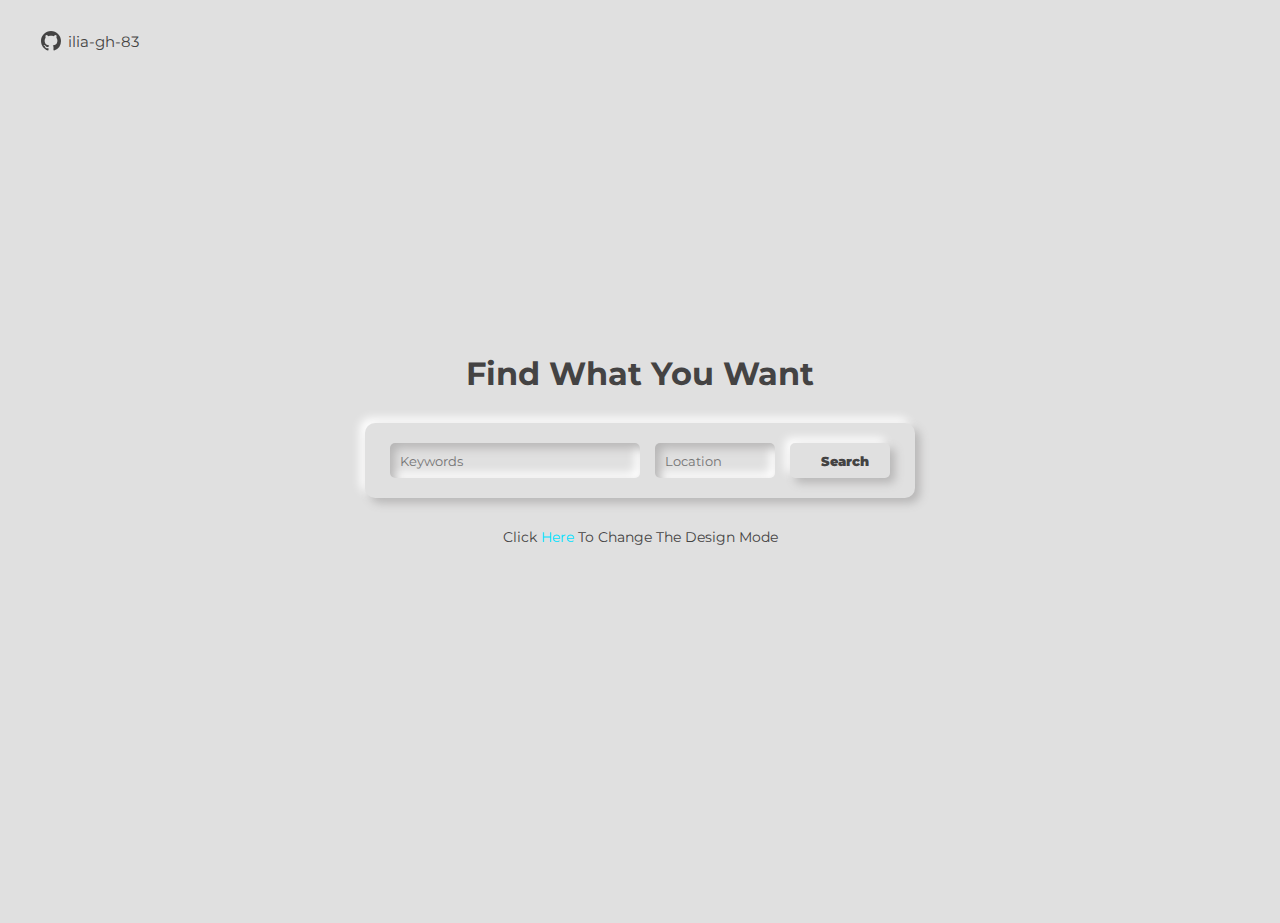
<file: index.html>
<!DOCTYPE html>
<html lang="en">
  <head>
    <meta charset="UTF-8" />
    <meta http-equiv="X-UA-Compatible" content="IE=edge" />
    <meta name="viewport" content="width=device-width, initial-scale=1.0" />
    <title>@ilia-gh-83</title>
    <link rel="stylesheet" href="style.css" />
    <link rel="preconnect" href="https://fonts.googleapis.com" />
    <link rel="preconnect" href="https://fonts.gstatic.com" crossorigin />
    <link
      href="https://fonts.googleapis.com/css2?family=Montserrat&display=swap"
      rel="stylesheet"
    />
  </head>
  <body>
    <div class="github">
      <div class="gh">
        <svg
          xmlns="http://www.w3.org/2000/svg"
          width="20"
          height="20"
          fill="currentColor"
          class="bi bi-github"
          viewBox="0 0 16 16"
        >
          <path
            d="M8 0C3.58 0 0 3.58 0 8c0 3.54 2.29 6.53 5.47 7.59.4.07.55-.17.55-.38 0-.19-.01-.82-.01-1.49-2.01.37-2.53-.49-2.69-.94-.09-.23-.48-.94-.82-1.13-.28-.15-.68-.52-.01-.53.63-.01 1.08.58 1.23.82.72 1.21 1.87.87 2.33.66.07-.52.28-.87.51-1.07-1.78-.2-3.64-.89-3.64-3.95 0-.87.31-1.59.82-2.15-.08-.2-.36-1.02.08-2.12 0 0 .67-.21 2.2.82.64-.18 1.32-.27 2-.27.68 0 1.36.09 2 .27 1.53-1.04 2.2-.82 2.2-.82.44 1.1.16 1.92.08 2.12.51.56.82 1.27.82 2.15 0 3.07-1.87 3.75-3.65 3.95.29.25.54.73.54 1.48 0 1.07-.01 1.93-.01 2.2 0 .21.15.46.55.38A8.012 8.012 0 0 0 16 8c0-4.42-3.58-8-8-8z"
          />
        </svg>
        <p>ilia-gh-83</p>
      </div>
    </div>
    <div class="head">
      <h1>Find What You Want</h1>
      <div class="container">
        <input class="txt1" type="text" placeholder="Keywords" />
        <input class="txt2" type="text" placeholder="Location" />
        <input class="button" type="button" value="Search" />
      </div>
      <p id="dm">
        Click <a id="link" href="index2.html">Here</a> To Change The Design Mode
      </p>
    </div>
  </body>
</html>
</file>
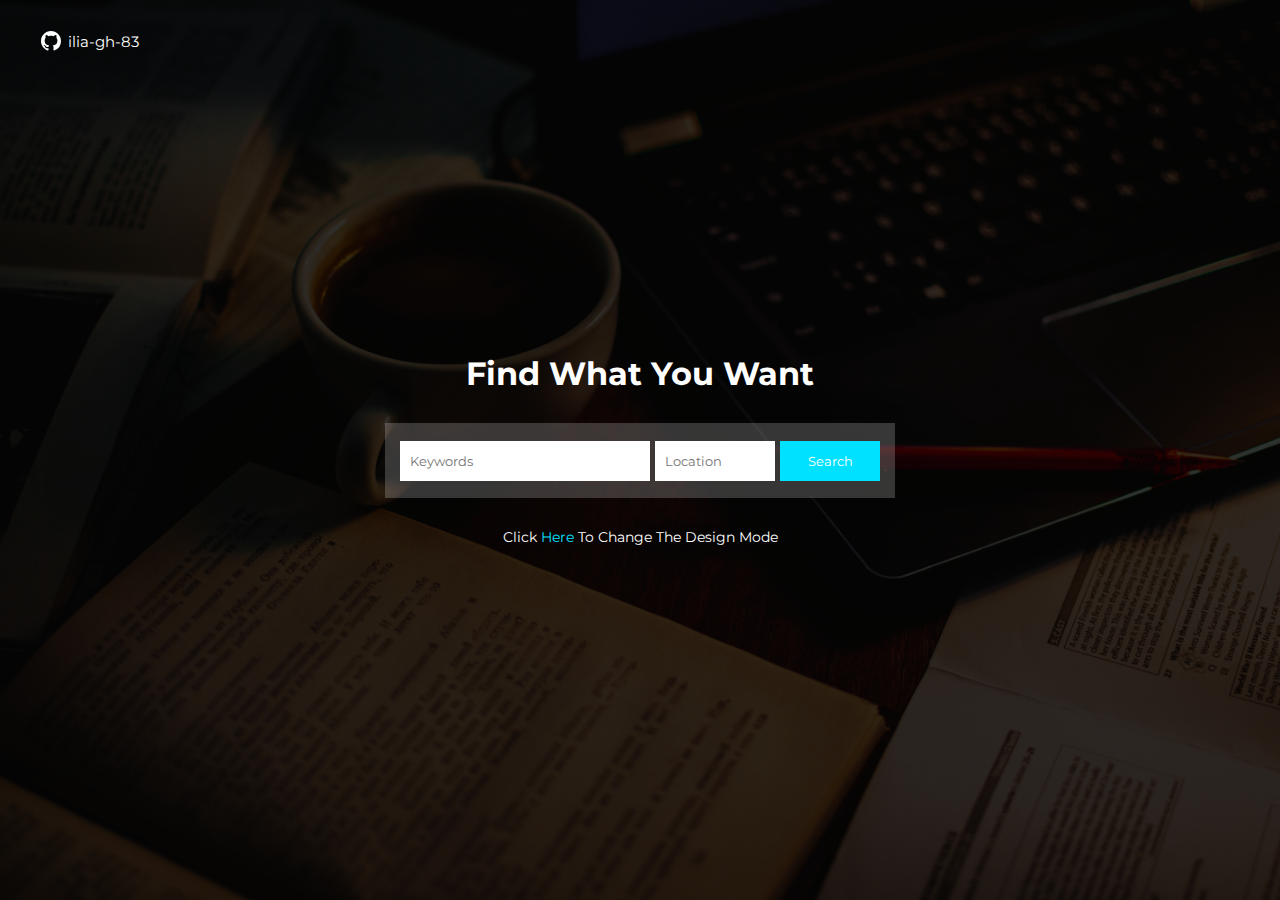
<file: index2.html>
<!DOCTYPE html>
<html lang="en">
  <head>
    <meta charset="UTF-8" />
    <meta http-equiv="X-UA-Compatible" content="IE=edge" />
    <meta name="viewport" content="width=device-width, initial-scale=1.0" />
    <title>@ilia-gh-83</title>
    <link rel="stylesheet" href="style2.css" />
    <link rel="preconnect" href="https://fonts.googleapis.com" />
    <link rel="preconnect" href="https://fonts.gstatic.com" crossorigin />
    <link
      href="https://fonts.googleapis.com/css2?family=Montserrat&display=swap"
      rel="stylesheet"
    />
  </head>
  <body>
    <div class="github">
      <div class="gh">
        <svg
          xmlns="http://www.w3.org/2000/svg"
          width="20"
          height="20"
          fill="currentColor"
          class="bi bi-github"
          viewBox="0 0 16 16"
        >
          <path
            d="M8 0C3.58 0 0 3.58 0 8c0 3.54 2.29 6.53 5.47 7.59.4.07.55-.17.55-.38 0-.19-.01-.82-.01-1.49-2.01.37-2.53-.49-2.69-.94-.09-.23-.48-.94-.82-1.13-.28-.15-.68-.52-.01-.53.63-.01 1.08.58 1.23.82.72 1.21 1.87.87 2.33.66.07-.52.28-.87.51-1.07-1.78-.2-3.64-.89-3.64-3.95 0-.87.31-1.59.82-2.15-.08-.2-.36-1.02.08-2.12 0 0 .67-.21 2.2.82.64-.18 1.32-.27 2-.27.68 0 1.36.09 2 .27 1.53-1.04 2.2-.82 2.2-.82.44 1.1.16 1.92.08 2.12.51.56.82 1.27.82 2.15 0 3.07-1.87 3.75-3.65 3.95.29.25.54.73.54 1.48 0 1.07-.01 1.93-.01 2.2 0 .21.15.46.55.38A8.012 8.012 0 0 0 16 8c0-4.42-3.58-8-8-8z"
          />
        </svg>
        <p>ilia-gh-83</p>
      </div>
    </div>
    <div class="head">
      <h1>Find What You Want</h1>
      <div class="container">
        <input class="txt1" type="text" placeholder="Keywords" />
        <input class="txt2" type="text" placeholder="Location" />
        <input class="button" type="button" value="Search" />
      </div>
      <p id="dm">
        Click <a id="link" href="index3.html">Here</a> To Change The Design Mode
      </p>
    </div>
  </body>
</html>
</file>
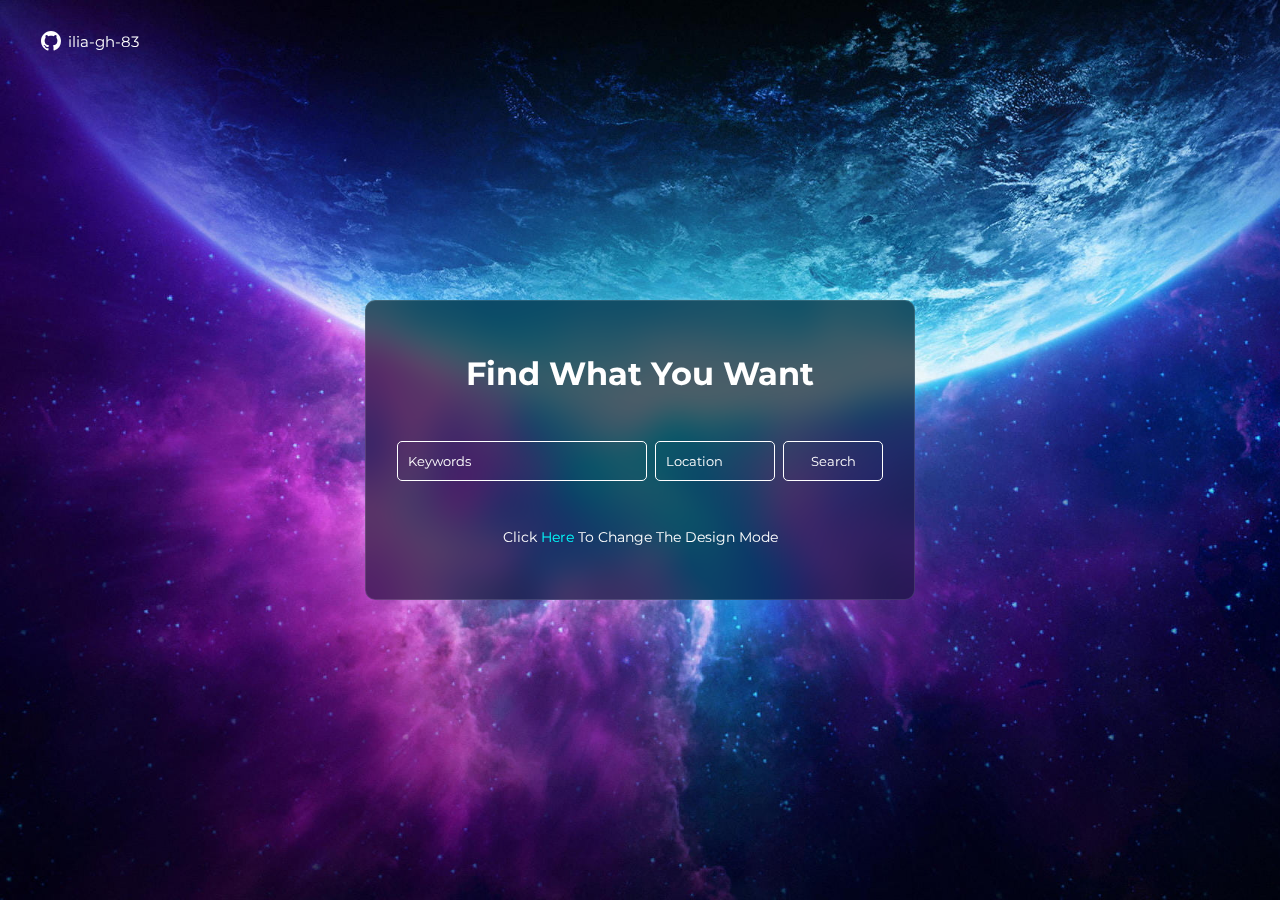
<file: index3.html>
<!DOCTYPE html>
<html lang="en">
  <head>
    <meta charset="UTF-8" />
    <meta http-equiv="X-UA-Compatible" content="IE=edge" />
    <meta name="viewport" content="width=device-width, initial-scale=1.0" />
    <title>@ilia-gh-83</title>
    <link rel="stylesheet" href="style3.css" />
    <link rel="preconnect" href="https://fonts.googleapis.com" />
    <link rel="preconnect" href="https://fonts.gstatic.com" crossorigin />
    <link
      href="https://fonts.googleapis.com/css2?family=Montserrat&display=swap"
      rel="stylesheet"
    />
  </head>
  <body>
    <div class="github">
      <div class="gh">
        <svg
          xmlns="http://www.w3.org/2000/svg"
          width="20"
          height="20"
          fill="currentColor"
          class="bi bi-github"
          viewBox="0 0 16 16"
        >
          <path
            d="M8 0C3.58 0 0 3.58 0 8c0 3.54 2.29 6.53 5.47 7.59.4.07.55-.17.55-.38 0-.19-.01-.82-.01-1.49-2.01.37-2.53-.49-2.69-.94-.09-.23-.48-.94-.82-1.13-.28-.15-.68-.52-.01-.53.63-.01 1.08.58 1.23.82.72 1.21 1.87.87 2.33.66.07-.52.28-.87.51-1.07-1.78-.2-3.64-.89-3.64-3.95 0-.87.31-1.59.82-2.15-.08-.2-.36-1.02.08-2.12 0 0 .67-.21 2.2.82.64-.18 1.32-.27 2-.27.68 0 1.36.09 2 .27 1.53-1.04 2.2-.82 2.2-.82.44 1.1.16 1.92.08 2.12.51.56.82 1.27.82 2.15 0 3.07-1.87 3.75-3.65 3.95.29.25.54.73.54 1.48 0 1.07-.01 1.93-.01 2.2 0 .21.15.46.55.38A8.012 8.012 0 0 0 16 8c0-4.42-3.58-8-8-8z"
          />
        </svg>
        <p>ilia-gh-83</p>
      </div>
    </div>
    <div class="head">
      <h1>Find What You Want</h1>
      <div class="container">
        <input class="txt1" type="text" placeholder="Keywords" />
        <input class="txt2" type="text" placeholder="Location" />
        <input class="button" type="button" value="Search" />
      </div>
      <p id="dm">
        Click <a id="link" href="index.html">Here</a> To Change The Design Mode
      </p>
    </div>
  </body>
</html>
</file>
<file: style.css>
:root {
  --color: #e0e0e0;
  --dark: rgb(183, 182, 182);
  --text: rgb(68, 67, 67);
}

* {
  margin: 0;
  padding: 0;
  box-sizing: border-box;
}

body {
  position: relative;
  background-color: var(--color);
  width: 100vw;
  height: 100vh;
  display: flex;
  justify-content: center;
  align-items: center;
  font-family: "Montserrat", sans-serif;
}

.github {
  width: 100vw;
  height: 100vh;
  position: absolute;
  display: flex;
  flex-direction: row;
  gap: 5px;
  justify-content: flex-start;
  top: 1.5em;
  left: 1em;
  color: var(--text);
  font-size: 15px;
  z-index: -1;
}

.gh {
  display: flex;
  width: 10em;
  height: 2.5em;
  gap: 0.5em;
  flex-direction: row;
  justify-content: center;
  align-items: center;
}

.head {
  display: flex;
  align-items: center;
  justify-content: center;
  flex-direction: column;
  gap: 30px;
  color: var(--text);
  height: 100vh;
  width: 100vw;
}

.container {
  display: flex;
  align-items: center;
  justify-content: center;
  gap: 15px;
  background-color: var(--color);
  width: 550px;
  height: 75px;
  border-radius: 10px;
  box-shadow: 5px 5px 10px var(--dark), -5px -5px 10px white;
}

.txt1 {
  font-family: inherit;
  background-color: var(--color);
  border: none;
  outline: none;
  border-radius: 5px;
  color: var(--text);
  padding-left: 10px;
  box-shadow: inset 5px 5px 10px var(--dark), inset -5px -5px 10px white;
  width: 250px;
  height: 35px;
}

.txt2 {
  font-family: inherit;
  background-color: var(--color);
  border: none;
  outline: none;
  border-radius: 5px;
  color: var(--text);
  padding-left: 10px;
  box-shadow: inset 5px 5px 10px var(--dark), inset -5px -5px 10px white;

  width: 120px;
  height: 35px;
}

.button {
  text-align: center;
  font-family: inherit;
  font-weight: 900;
  background-color: var(--color);
  border: none;
  outline: none;
  border-radius: 5px;
  color: var(--text);
  padding-left: 10px;
  box-shadow: 5px 5px 10px var(--dark), -5px -5px 10px white;
  width: 100px;
  height: 35px;
  transition: 250ms ease-in-out;
}

.button:hover {
  color: rgba(0, 225, 255, 0.7);
}

.button:focus {
  color: rgba(0, 225, 255, 0.7);
  box-shadow: inset -3px -3px 5px var(--dark), inset 3px 3px 5px var(--dark);
}

#dm {
  font-size: 14px;
}

#link {
  text-decoration: none;
  color: rgba(0, 225, 255, 1);
}
</file>
<file: style2.css>
:root {
  --text: white;
}

* {
  margin: 0;
  padding: 0;
  box-sizing: border-box;
}

body {
  width: 100vw;
  height: 100vh;
  position: relative;
  background-color: #333333;
  background-image: url(peakpx.jpg);
  background-blend-mode: multiply;
  background-size: auto 100%;
  background-repeat: no-repeat;
  display: flex;
  justify-content: center;
  align-items: center;
  font-family: "Montserrat", sans-serif;
}

.github {
  position: absolute;
  display: flex;
  flex-direction: row;
  gap: 5px;
  justify-content: flex-start;
  top: 1.5em;
  left: 1em;
  color: var(--text);
  font-size: 15px;
  z-index: -1;
}

.gh {
  display: flex;
  width: 10em;
  height: 2.5em;
  gap: 0.5em;
  flex-direction: row;
  justify-content: center;
  align-items: center;
}

.head {
  display: flex;
  align-items: center;
  justify-content: center;
  flex-direction: column;
  gap: 30px;
  color: var(--text);
  height: 100vh;
  width: 100vw;
}

.container {
  display: flex;
  align-items: center;
  justify-content: center;
  gap: 5px;
  background-color: rgba(255, 255, 255, 0.2);
  width: 510px;
  height: 75px;
  box-shadow: 5px 5px 10px var(--dark), -5px -5px 10px white;
}

.txt1 {
  font-family: inherit;
  background-color: white;
  border: none;
  outline: none;
  padding-left: 10px;
  box-shadow: inset 5px 5px 10px var(--dark), inset -5px -5px 10px white;
  width: 250px;
  height: 40px;
}

.txt2 {
  font-family: inherit;
  background-color: var(white);
  border: none;
  outline: none;
  padding-left: 10px;
  box-shadow: inset 5px 5px 10px var(--dark), inset -5px -5px 10px white;

  width: 120px;
  height: 40px;
}

.button {
  text-align: center;
  font-family: inherit;
  padding-right: 10px;
  background-color: rgba(0, 225, 255, 1);
  border: none;
  outline: none;
  color: var(--text);
  padding-left: 10px;
  box-shadow: 5px 5px 10px var(--dark), -5px -5px 10px white;
  width: 100px;
  height: 40px;
  transition: 250ms ease-in-out;
  cursor: pointer;
}

.button:focus {
  color: rgba(0, 225, 255, 1);

  background-color: white;
}

#dm {
  font-size: 14px;
}

#link {
  text-decoration: none;
  color: rgba(0, 225, 255, 1);
}
</file>
<file: style3.css>
:root {
  --text: rgb(255, 255, 255);
}

* {
  margin: 0;
  padding: 0;
  box-sizing: border-box;
}

body {
  width: 100vw;
  height: 100vh;
  position: relative;
  background-image: url(peakpx2.jpg);
  background-size: cover;
  background-repeat: no-repeat;
  display: flex;
  justify-content: center;
  align-items: center;
  font-family: "Montserrat", sans-serif;
}

.github {
  position: absolute;
  display: flex;
  flex-direction: row;
  gap: 5px;
  justify-content: flex-start;
  top: 1.5em;
  left: 1em;
  color: var(--text);
  font-size: 15px;
  z-index: -1;
}

.gh {
  display: flex;
  width: 10em;
  height: 2.5em;
  gap: 0.5em;
  flex-direction: row;
  justify-content: center;
  align-items: center;
}

.head {
  display: flex;
  align-items: center;
  justify-content: center;
  flex-direction: column;
  gap: 30px;
  color: var(--text);
  height: 300px;
  width: 550px;
  backdrop-filter: blur(16px) saturate(180%);
  -webkit-backdrop-filter: blur(16px) saturate(180%);
  background-color: rgba(17, 25, 40, 0.7);
  border-radius: 10px;
  border: 1px solid rgba(255, 255, 255, 0.125);
}

.container {
  display: flex;
  align-items: center;
  justify-content: center;
  gap: 8px;
  width: 510px;
  height: 75px;
  box-shadow: 5px 5px 10px var(--dark), -5px -5px 10px white;
}

.txt1 {
  font-family: inherit;
  color: white;
  background: none;
  border: 1px solid white;
  border-radius: 5px;
  outline: none;
  padding-left: 10px;
  box-shadow: inset 5px 5px 10px var(--dark), inset -5px -5px 10px white;
  width: 250px;
  height: 40px;
}

.txt2 {
  font-family: inherit;
  background: none;
  border: 1px solid white;
  color: white;
  border-radius: 5px;
  outline: none;
  padding-left: 10px;
  box-shadow: inset 5px 5px 10px var(--dark), inset -5px -5px 10px white;
  width: 120px;
  height: 40px;
}

.button {
  text-align: center;
  font-family: inherit;
  padding-right: 10px;
  background: none;
  border: 1px solid white;
  border-radius: 5px;
  outline: none;
  color: var(--text);
  padding-left: 10px;
  box-shadow: 5px 5px 10px var(--dark), -5px -5px 10px white;
  width: 100px;
  height: 40px;
  transition: 250ms ease-in-out;
  cursor: pointer;
}

.button:hover {
  color: rgb(0, 255, 255);
}

.button:focus {
  color: rgb(0, 255, 255);
  background-color: white;
}

#dm {
  font-size: 14px;
}

#link {
  text-decoration: none;
  color: rgb(0, 255, 255);
}

::placeholder {
  color: rgba(255, 255, 255, 1);
  transition: 250ms;
}
</file>
